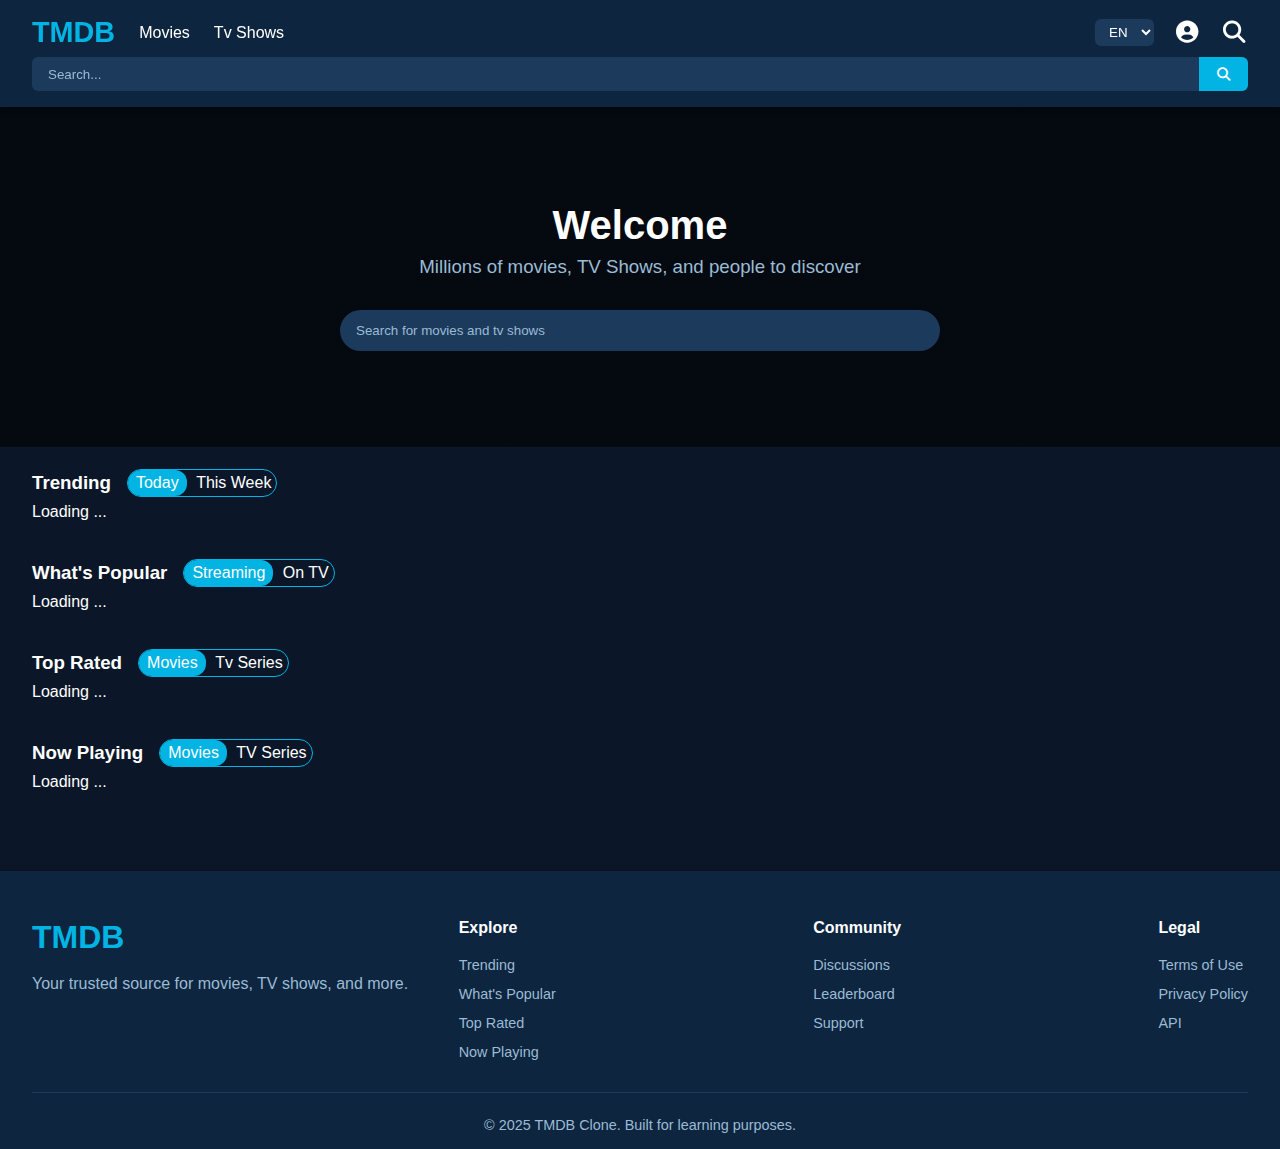
<file: index.html>
<!DOCTYPE html>
<html lang="en">

<head>
    <meta charset="UTF-8">
    <meta name="viewport" content="width=device-width, initial-scale=1.0">
    <title>TMDB</title>
    <link rel="shortcut icon" href="src/assets/film.png" type="image/x-icon">
    <link rel="stylesheet" href="src/css/style.css">
</head>

<body>
    <header>
        <!-- ===== NAVBAR ===== -->
        <div class="navbar">
            <div class="container">
                <div class="navbar__items navbar--mobile">
                    <nav class="navbar__nav">
                        <a href="" class="logo">TMDB</a>
                    </nav>
                    <div class="navbar__hamburger">
                        <label for="hamburger">&#9776;</label>
                        <input type="checkbox" name="hamburger" id="hamburger">
                        <nav class="nav__mobile">
                            <a href="watchlist.html">Watchlist</a>
                            <a href="discover.html?type=movie">Movies</a>
                            <a href="discover.html?type=tv">Tv Shows</a>
                        </nav>
                    </div>
                </div>
                <div class="navbar__items navbar--desktop">
                    <nav class="navbar__nav">
                        <a href="" class="logo">TMDB</a>
                        <a href="discover.html?type=movie">Movies</a>
                        <a href="discover.html?type=tv">Tv Shows</a>
                    </nav>
                    <div class="navbar__profile">
                        <select name="lang" id="">
                            <option value="EN">EN</option>
                            <option value="ID">ID</option>
                        </select>
                        <a id="watchlist-btn" href="watchlist.html"><i class="fa-solid fa-circle-user"></i></a>
                        <a href=""><i class="fa-solid fa-search"></i></a>
                    </div>
                </div>
                <div class="navbar__search">
                    <input type="text" placeholder="Search...">
                    <button id="searchBtn" type="button"><i class="fas fa-search"></i></button>
                </div>


            </div>
        </div>
    </header>
    <main>
        <!-- ===== HERO ===== -->
        <div class="hero">
            <div class="container">
                <div class="hero__items">
                    <div class="hero__title">
                        <h2>Welcome</h2>
                        <h3>Millions of movies, TV Shows, and people to discover</h3>
                    </div>
                    <div class="hero__search">
                        <input type="text" placeholder="Search for movies and tv shows">
                    </div>
                </div>
            </div>
        </div>

        <!-- ===== TRENDING ===== -->
        <section class="trending">
            <div class="container">
                <div class="section__header">
                    <h3>Trending</h3>
                    <div class="section__selector">
                        <a class="active" href="" id="trending-today">Today</a>
                        <a href="" id="trending-week">This Week</a>
                    </div>
                </div>
                <div class="section__items" id="trending-section">
                    <!-- Content goes here -->
                    <p>Loading ... </p>
                    <!-- NOTES : Movie Id per item -->
                </div>
            </div>
            </div>
        </section>

        <!-- ===== POPULAR ===== -->
        <section class="popular">
            <div class="container">
                <div class="section__header">
                    <h3>What's Popular</h3>
                    <div class="section__selector">
                        <a id="popular-movie" class="active" href="">Streaming</a>
                        <a id="popular-tv" href="">On TV</a>
                    </div>
                </div>
                <div class="section__items" id="popular-section">
                    <!-- Content goes here -->
                    <p>Loading ... </p>
                </div>
            </div>
        </section>

        <!-- ===== TOP RATED ===== -->
        <section class="top-rated">
            <div class="container">
                <div class="section__header">
                    <h3>Top Rated</h3>
                    <div class="section__selector">
                        <a id="top-rated-movie" class="active" href="">Movies</a>
                        <a id="top-rated-tv" href="">Tv Series</a>
                    </div>
                </div>
                <div class="section__items" id="top-rated-section">
                    <!-- Content goes here -->
                    <p>Loading ... </p>

                </div>
            </div>
        </section>

        <!-- ===== NOW PLAYING ===== -->
        <section class="now-playing">
            <div class="container">

                <div class="section__header">
                    <h3>Now Playing</h3>
                    <div class="section__selector">
                        <a id="now-playing-movie" class="active" href="">Movies</a>
                        <a id="now-playing-tv" href="">TV Series</a>
                    </div>
                </div>
                <div class="section__items" id="now-playing-section">
                    <!-- Content goes here -->
                    <p>Loading ... </p>

                </div>
            </div>
        </section>
    </main>

    <!-- ===== FOOTER ===== -->
    <footer class="footer">
        <div class="container">
            <div class="footer__container">
                <div class="footer__logo">
                    <h2>TMDB</h2>
                    <p>Your trusted source for movies, TV shows, and more.</p>
                </div>
                <div class="footer__links">
                    <div class="footer__column">
                        <h4>Explore</h4>
                        <a href="#trending-section">Trending</a>
                        <a href="#popular-section">What's Popular</a>
                        <a href="#top-rated-section">Top Rated</a>
                        <a href="#now-playing-section">Now Playing</a>
                    </div>
                    <div class="footer__column">
                        <h4>Community</h4>
                        <a href="#">Discussions</a>
                        <a href="#">Leaderboard</a>
                        <a href="#">Support</a>
                    </div>
                    <div class="footer__column">
                        <h4>Legal</h4>
                        <a href="#">Terms of Use</a>
                        <a href="#">Privacy Policy</a>
                        <a href="#">API</a>
                    </div>
                </div>
            </div>

            <div class="footer__bottom">
                <p>&copy; 2025 TMDB Clone. Built for learning purposes.</p>
            </div>
        </div>
    </footer>
    <script type="module" src="src/js/app.js"></script>
</body>

</html>
</file>
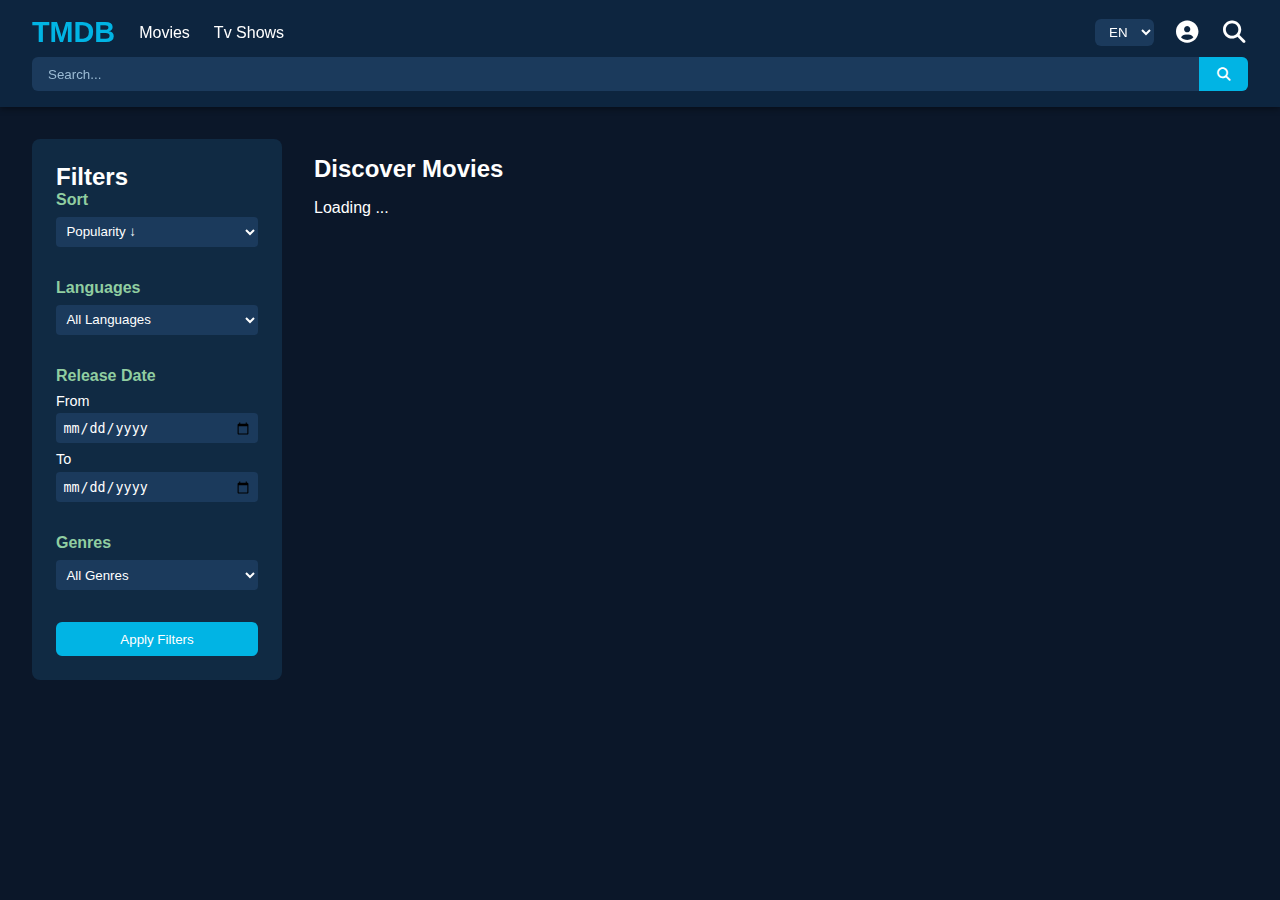
<file: discover.html>
<!DOCTYPE html>
<html lang="en">

<head>
    <meta charset="UTF-8">
    <meta name="viewport" content="width=device-width, initial-scale=1.0">
    <title>Discover</title>
    <link rel="stylesheet" href="src/css/style.css">
    <link rel="shortcut icon" href="src/assets/film.png" type="image/x-icon">
</head>

<body>
    <header>
        <div class="navbar">
            <div class="container">
                <div class="navbar__items navbar--mobile">
                    <nav class="navbar__nav">
                        <a href="index.html" class="logo">TMDB</a>
                    </nav>
                    <div class="navbar__hamburger">
                        <label for="hamburger">&#9776;</label>
                        <input type="checkbox" name="hamburger" id="hamburger">
                        <nav class="nav__mobile">
                            <a href="watchlist.html">Watchlist</a>
                            <a href="discover.html?type=movie">Movies</a>
                            <a href="discover.html?type=tv">Tv Shows</a>
                        </nav>
                    </div>
                </div>
                <div class="navbar__items navbar--desktop">
                    <nav class="navbar__nav">
                        <a href="index.html" class="logo">TMDB</a>
                        <a href="discover.html?type=movie">Movies</a>
                        <a href="discover.html?type=tv">Tv Shows</a>
                    </nav>
                    <div class="navbar__profile">
                        <select name="lang" id="">
                            <option value="EN">EN</option>
                            <option value="ID">ID</option>
                        </select>
                        <a id="watchlist-btn" href="watchlist.html"><i class="fa-solid fa-circle-user"></i></a>
                        <a href=""><i class="fa-solid fa-search"></i></a>
                    </div>
                </div>
                <div class="navbar__search">
                    <input type="text" placeholder="Search...">
                    <button id="searchBtn" type="button"><i class="fas fa-search"></i></button>
                </div>
            </div>
        </div>
    </header>
    <main class="discover">
        <div class="container discover__container">

            <!-- ===== FILTER SIDEBAR ===== -->
            <aside class="discover__filters">
                <h2>Filters</h2>

                <div class="filter__group">
                    <h4>Sort</h4>
                    <select id="sort-by">
                        <option value="popularity.desc">Popularity ↓</option>
                        <option value="popularity.asc">Popularity ↑</option>
                        <option value="vote_average.desc">Rating ↓</option>
                        <option value="vote_average.asc">Rating ↑</option>
                        <option value="release_date.desc">Release Date ↓</option>
                        <option value="release_date.asc">Release Date ↑</option>
                    </select>
                </div>

                <div class="filter__group">
                    <h4>Languages</h4>
                    <select id="languages-select">
                        <option value="">All Languages</option>
                    </select>
                </div>

                <div class="filter__group">
                    <h4>Release Date</h4>
                    <label>From</label>
                    <input type="date" id="release-from">
                    <label>To</label>
                    <input type="date" id="release-to">
                </div>

                <div class="filter__group">
                    <h4>Genres</h4>
                    <select id="genre-select">
                        <option value="">All Genres</option>
                    </select>
                </div>

                <button id="apply-filters" class="btn btn--primary">Apply Filters</button>
            </aside>

            <!-- ===== RESULTS SECTION ===== -->
            <section class="discover__results">
                <h2 id="discoverHeader">Discover</h2>

                <div class="discover__grid" id="discover-results">
                    Loading ...
                </div>
            </section>

        </div>
    </main>
    <script type="module" src="src/js/discover.js"></script>
</body>

</html>
</file>
<file: src/css/style.css>
@import url('awesomefonts/css/all.css');

* {
    padding: 0;
    margin: 0;
    box-sizing: border-box;
}

html {
    scroll-behavior: smooth;
}

/* ========== GLOBAL ========== */
:root {
    --dark-bg: #0d253f;
    --light-bg: #1b3a5c;
    --accent: #01b4e4;
    --text-light: #ffffff;
    --text-dim: #9bbbd4;
}

body {
    font-family: Arial, Helvetica, sans-serif;
    background-color: #0b1729;
    color: var(--text-light);
    padding-top: 107px;
}

a {
    text-decoration: none;
    color: var(--text-light);
    transition: color 0.3s ease;
}

a:hover {
    color: var(--accent);
}

.container {
    margin: 0 auto;
    width: 95vw;
    max-width: 1366px;
}


::-webkit-scrollbar {
    background-color: var(--dark-bg);
}

::-webkit-scrollbar-thumb {
    background-color: var(--light-bg);
}


/* ========== NAVBAR ========== */
.navbar {
    background-color: var(--dark-bg);
    padding: 1rem 0;
    box-shadow: 0 2px 6px rgba(0, 0, 0, 0.4);
    position: fixed;
    top: 0;
    width: 100%;
    z-index: 100;
}

.navbar__items {
    justify-content: space-between;
    align-items: center;
}

.navbar--desktop {
    display: flex;
}

.navbar--mobile {
    display: none;
}

#hamburger {
    display: none;
}

.navbar__nav {
    display: flex;
    align-items: center;
    gap: 1.5rem;
}

.navbar__nav .logo {
    font-size: 1.8rem;
    font-weight: bold;
    color: var(--accent);
}

.navbar__profile {
    display: flex;
    align-items: center;
    gap: 1.2rem;
}

.navbar__profile select {
    background-color: var(--light-bg);
    color: var(--text-light);
    border: none;
    padding: 0.3rem 0.6rem;
    border-radius: 6px;
    outline: none;
}

.navbar__profile i {
    font-size: 1.4rem;
    color: var(--text-light);
    transition: color 0.3s;
}

.navbar__profile i:hover {
    color: var(--accent);
}

.navbar__search {
  display: flex;
  align-items: center;
  background-color: var(--light-bg);
  border-radius: 6px;
  overflow: hidden;
  margin-top: 0.5rem;
}

.navbar__search input {
  flex: 1;
  padding: 0.6rem 1rem;
  border: none;
  outline: none;
  background: transparent;
  color: var(--text-light);
}

.navbar__search input::placeholder {
  color: var(--text-dim);
}

/* The new button */
.navbar__search button {
  background-color: var(--accent);
  color: white;
  border: none;
  padding: 0.6rem 1rem;
  cursor: pointer;
  transition: background-color 0.3s;
}

.navbar__search button:hover {
  background-color: #029ac4; 
}


.nav__mobile {
    position: absolute;
    display: none;
    /* hidden by default */
    flex-direction: column;
    text-align: right;
    top: 68px;
    /* place below fixed navbar */
    right: 1rem;
    background-color: var(--dark-bg);
    min-width: 180px;
    border-radius: 8px;
    padding: 0.25rem;
    box-shadow: 0 8px 24px rgba(0, 0, 0, 0.6);
    z-index: 200;
}

.nav__mobile a {
    display: block;
    padding: 0.6rem 0.9rem;
    color: var(--text-light);
    border-bottom: 1px solid rgba(255, 255, 255, 0.03);
    font-size: 0.95rem;
}

.nav__mobile a:last-child {
    border-bottom: none;
}

/* hamburger icon styling */
.navbar__hamburger label {
    font-size: 1.6rem;
    cursor: pointer;
    color: var(--text-light);
    padding: 0.3rem 0.5rem;
    display: inline-block;
}

#hamburger:checked~.nav__mobile {
    display: flex;
}

/* ================================== HOMEPAGE ================================== */
/* ========== HERO SECTION ========== */
.hero {
    background: linear-gradient(rgba(0, 0, 0, 0.6),
            rgba(0, 0, 0, 0.6)),
        url("https://image.tmdb.org/t/p/original//9PFonBhy4cQy7Jz20NpMygczOkv.jpg");
    background-size: cover;
    background-position: center;
    color: var(--text-light);
    padding: 6rem 0;
    text-align: center;
}

.hero__title h2 {
    font-size: 2.5rem;
    margin-bottom: 0.5rem;
}

.hero__title h3 {
    font-weight: 400;
    color: var(--text-dim);
    margin-bottom: 2rem;
}

.hero__search {
    display: flex;
    justify-content: center;
    align-items: center;
    max-width: 600px;
    margin: 0 auto;
    background-color: var(--light-bg);
    border-radius: 50px;
    overflow: hidden;
}

.hero__search input {
    width: 100%;
    padding: 0.8rem 1rem;
    border: none;
    outline: none;
    background-color: transparent;
    color: var(--text-light);
}

.hero__search input::placeholder {
    color: var(--text-dim);
}

/* ========== SECTIONS ========== */
section {
    padding: 1rem 0;
}

.section__header {
    display: flex;
    gap: 1rem;
    height: 40px;
    align-items: center;
}

.section__selector {
    border: 1px solid var(--accent);
    border-radius: 100px;
    overflow: hidden;
}

.section__selector a {
    display: inline-block;
    padding: 2px 5px;
    border-radius: 100px;
    transition: background-color .3s;
}

.section__selector a.active {
    background-color: var(--accent);
    color: white;
    border-radius: 12px;
    padding: 4px 8px;
}

.section__items {
    display: flex;
    gap: 2rem;
    overflow-x: auto;
}

.section__movie-card {
    min-width: 15%;
    cursor: pointer;
    margin: 20px 0;
}

.section__movie-card img {
    transition: .3s;
    width: 190px;
    border-radius: 8px;
    margin-bottom: 20px;
}

.section__movie-card img:hover {
    transform: translateY(-2px);
}

.section__movie-card h2 {
    font-size: 1rem;
}

/* ========== FOOTER ========== */
.footer {
    background-color: var(--dark-bg);
    padding: 3rem 0 1rem;
    margin-top: 4rem;
    box-shadow: 0 -2px 6px rgba(0, 0, 0, 0.2);
}

.footer__container {
    display: flex;
    justify-content: space-between;
    gap: 2rem;
    padding-bottom: 2rem;
    border-bottom: 1px solid var(--light-bg);
}

.footer__logo {
    flex: 1;
}

.footer__logo h2 {
    color: var(--accent);
    font-size: 2rem;
    margin-bottom: 1rem;
}

.footer__logo p {
    color: var(--text-dim);
    line-height: 1.5;
}

.footer__links {
    flex: 2;
    display: flex;
    justify-content: space-between;
    gap: 2rem;
}

.footer__column {
    display: flex;
    flex-direction: column;
    gap: 0.8rem;
}

.footer__column h4 {
    color: var(--text-light);
    margin-bottom: 0.5rem;
}

.footer__column a {
    color: var(--text-dim);
    font-size: 0.9rem;
}

.footer__column a:hover {
    color: var(--accent);
}

.footer__bottom {
    text-align: center;
    padding-top: 1.5rem;
}

.footer__bottom p {
    color: var(--text-dim);
    font-size: 0.9rem;
}

/* ================================== DETAILS ================================== */
.details__hero {
    background-size: auto;
    background-repeat: no-repeat;
}

.details__items {
    display: flex;
    gap: 1rem;
}

.details__items img {
    max-width: 200px;
}

.details__info {
    display: flex;
    flex-direction: column;
    justify-content: space-around;
}

.details__overview {
    min-width: 900px;
}

.cast-section {
    display: flex;
    gap: 2rem;
    overflow-x: auto;
    padding: 2rem 0;
}

.person-card {
    min-width: 160px;
    max-width: 200px;

}

.person-card img {
    max-width: 100%;
    border-radius: 8px;
    overflow: hidden;
}

.recommend-section {
    display: flex;
    gap: 2rem;
    overflow-x: auto;
}

.movie-card {
    min-width: 200px;
    max-width: 250px;
    border-radius: 8px;
    overflow: hidden;
    box-shadow: 0 2px 4px rgba(0, 0, 0, 0.1);
}

.movie-card img {
    width: 100%;
    height: auto;
    display: block;
}

.movie-card__info {
    padding: 1rem 0;
}

.movie-card__info h3 {
    margin: 0 0 0.5rem 0;
    font-size: 1.1rem;
}

.movie-card__info p {
    margin: 0;
    color: #666;
    font-size: 0.9rem;
}

.tagline {
    font-style: italic;
}

.details__title button {
    outline: none;
    border: none;
    background-color: var(--dark-bg);
    color: var(--text-light);
    padding: 10px;
    margin-top: 1rem;
    border-radius: 100px;
    transition: .3s;
    cursor: pointer;
}

.details__title button:hover {
    background-color: var(--light-bg);
    transform: scale(1.1);
}

/* ================================== DISCOVER ================================== */
.discover {
    padding: 2rem 0;
    color: white;
    background-color: #0b1729;
}

.discover__container {
    display: flex;
    gap: 2rem;
}

.discover__filters {
    flex: 0 0 250px;
    background: #102a43;
    padding: 1.5rem;
    border-radius: 8px;
    height: fit-content;
}

.filter__group {
    margin-bottom: 1.5rem;
}

.filter__group h4 {
    margin-bottom: 0.5rem;
    color: #90cea1;
}

.filter__group label {
    display: block;
    margin-bottom: 0.3rem;
    font-size: 0.9rem;
}

.filter__group select,
.filter__group input[type="date"] {
    width: 100%;
    padding: 0.4rem;
    border-radius: 4px;
    border: none;
    outline: none;
    margin-bottom: 0.5rem;
    background-color: #1b3a5c;
    color: white;
}

.btn--primary {
    background-color: #01b4e4;
    color: white;
    border: none;
    padding: 0.6rem 1rem;
    border-radius: 6px;
    cursor: pointer;
    width: 100%;
}

.discover__results {
    flex: 1;
}

.discover__grid {
    display: grid;
    grid-template-columns: repeat(auto-fill, minmax(180px, 1fr));
    gap: 1.5rem;
    margin-top: 1rem;
}



/* ================================== RESPONSIVE ================================== */
@media (max-width: 1200px) {

    /* HOMEPAGE */
    .section__movie-card {
        min-width: auto;
        text-align: center;
    }

    .person-card {
        min-width: 120px;
    }
}

@media (max-width: 992px) {}

@media (max-width: 768px) {

    .discover__container {
        flex-direction: column;
    }
}

@media (max-width: 576px) {
    .navbar--desktop {
        display: none;
    }

    .navbar--mobile {
        display: flex;
    }

    .footer__container {
        flex-direction: column;
    }
}
</file>
